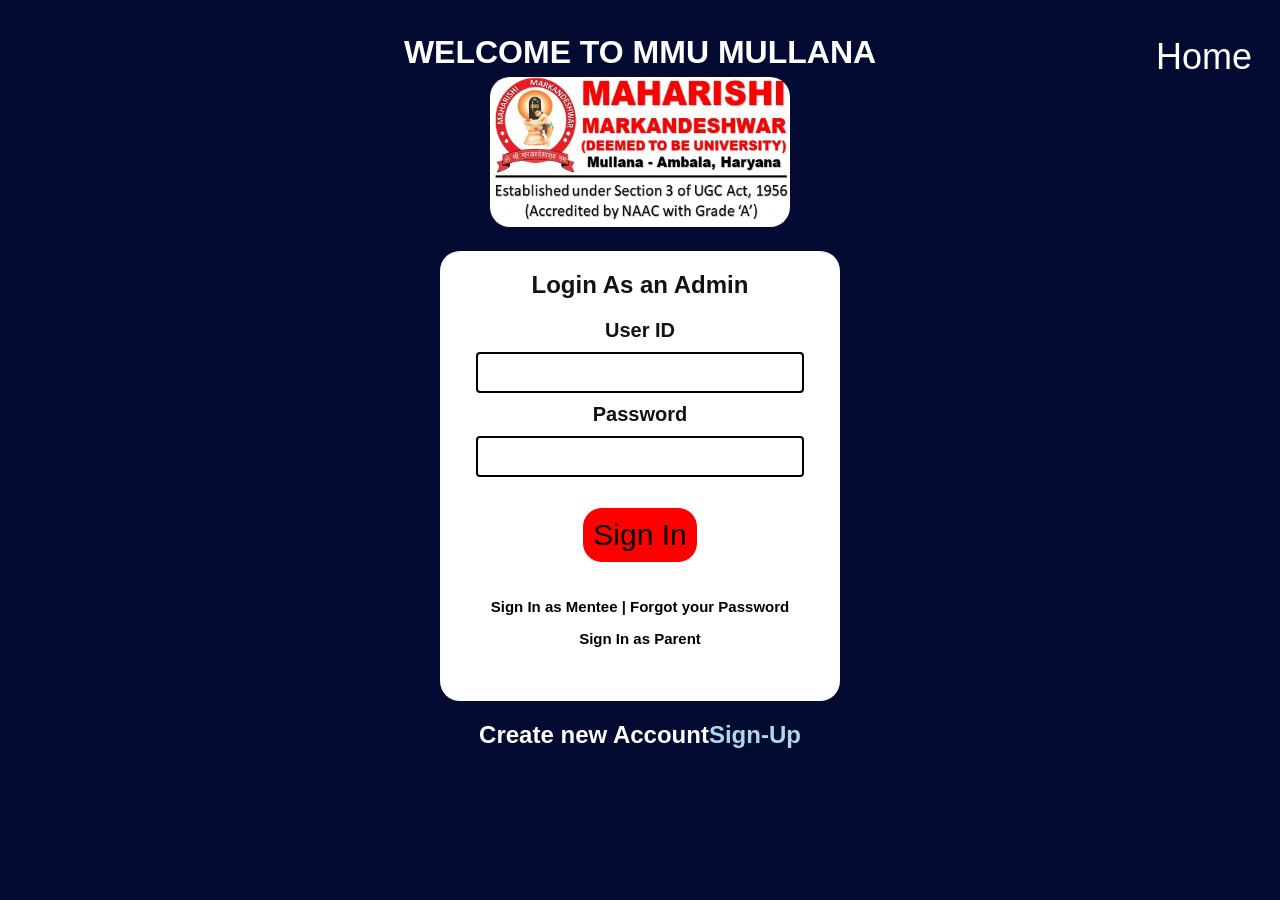
<file: admin.html>
<!DOCTYPE html>
<html lang="en">
  <head>

    <meta charset="UTF-8" />
    <meta name="viewport" content="width=device-width, initial-scale=1.0" />
    <meta http-equiv="X-UA-Compatible" content="ie=edge" />
    <link rel="stylesheet" href="style.css" />
    <title>Login as Admin</title>

    <style>
    ul {
  list-style-type: none;
  overflow: hidden;
  background-color: #040B33;
}

li {
margin-left:50px;  
float: right;
padding:20px;
font-size: 36px;}
    </style>
  </head>
  <body>
      <ul>
          <li><a href="home.html">Home</a></li>
        </ul>
    <h1 class="intro">Welcome To MMU Mullana</h1>
    <img class="image" src="uni.jpg" alt="Logo" />

    <section>
      <div class="main">
        <h1>Login As an Admin</h1>
        <label class="label" for="Name">User ID</label><br />
        <input type="text" /><br />
        <label class="label" for="Password">Password</label><br />
        <input type="password" /><br />
        <button><a href="index.html">Sign In</a></button><br />
        <h6>
          <a href="mentee login.html">Sign In as Mentee</a> | <a href="#">Forgot your Password</a>
        </h6>
        <h6 class="admin"><a href="#"> Sign In as Parent</a></h6>
      </div>
      <h2 class="sign">
        <a href="#">Create new Account<span>Sign-Up</span></a>
      </h2>
    </section>
  </body>
</html>
</file>
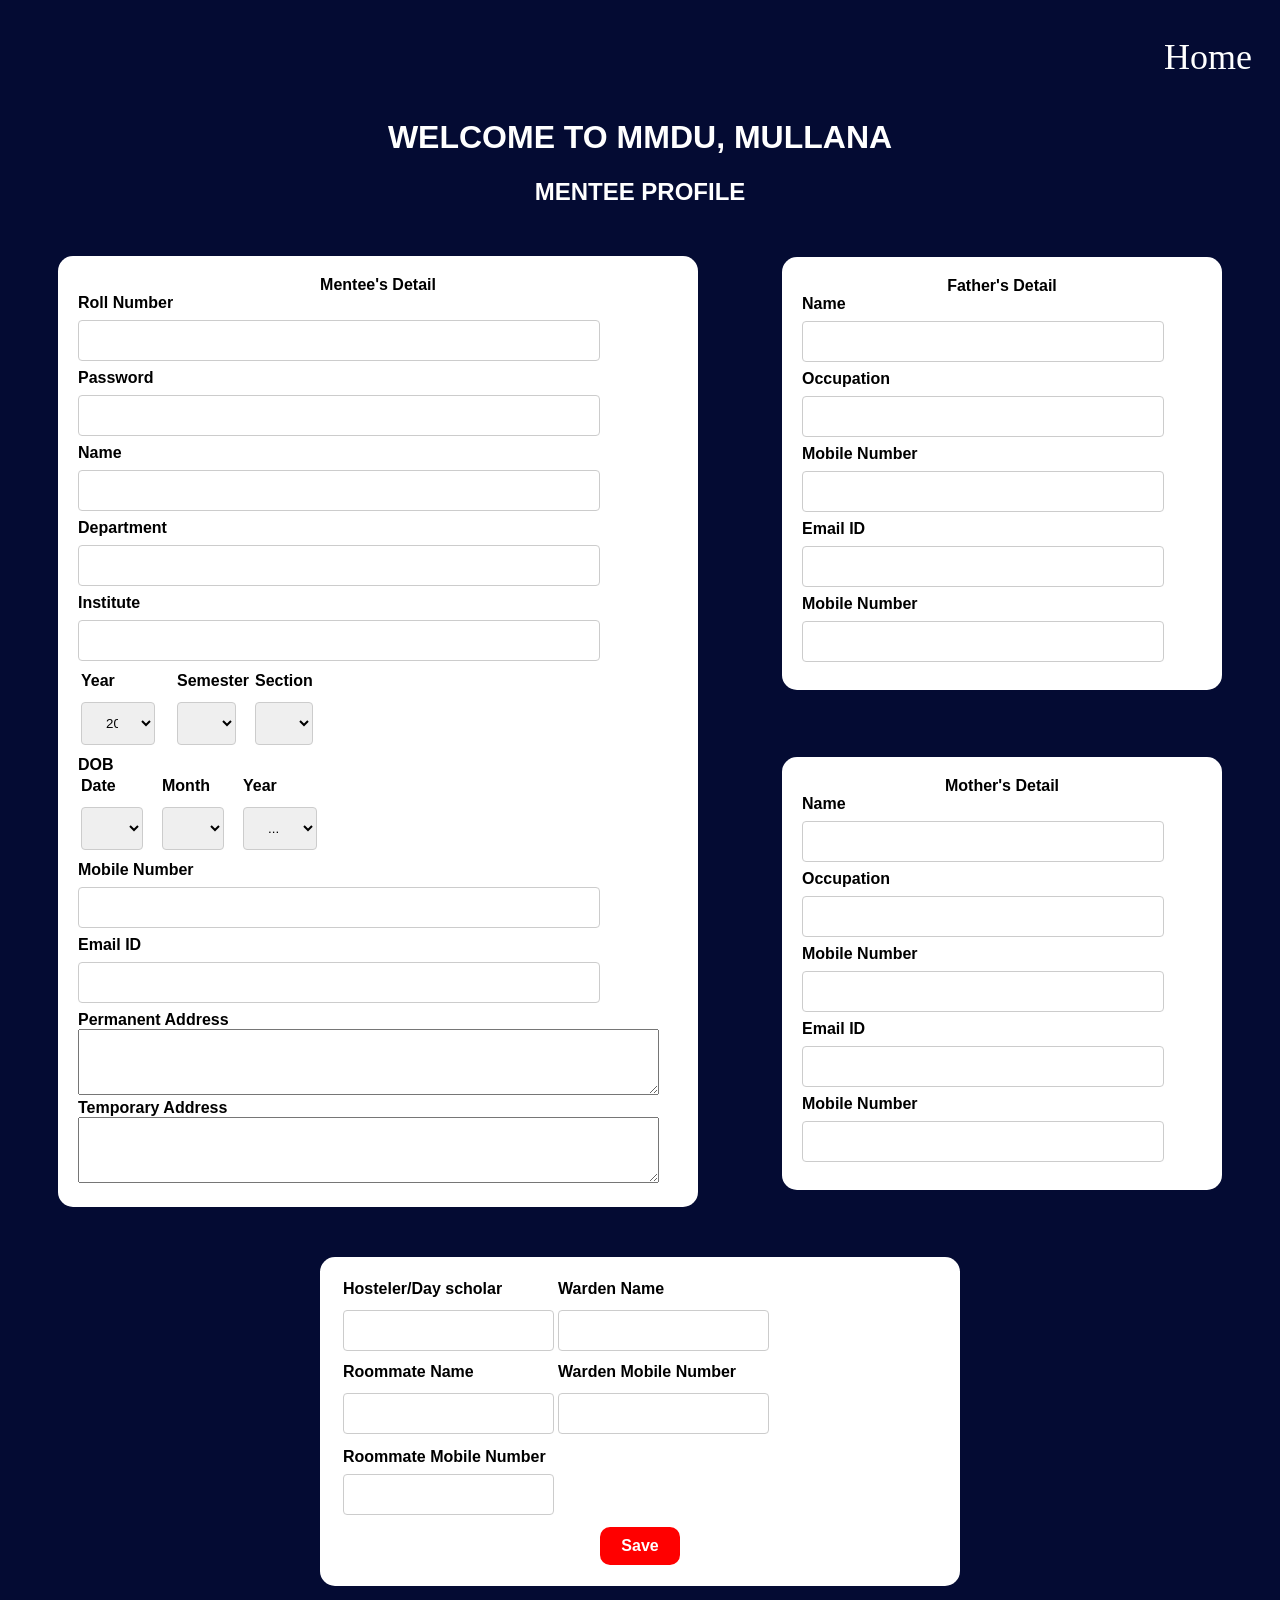
<file: Mentee form.html>
<!DOCTYPE html>
<html>
    <head>
        <title> Mentee form</title>
      </head>
<style>
  
    ul {
  list-style-type: none;
  overflow: hidden;
  background-color: #040B33;
}

li {
margin-left:50px;  
float: right;
padding:20px;
font-size: 36px;}
  
body{background-color:#040B33;
}
input[type=text],select{
  width: 80%;
  padding: 12px 20px;
  margin: 8px 0;
  display: inline-block;
  border: 1px solid #ccc;
  border-radius: 4px;
 
}
input[type=text1]{
  width: 80%;
  padding: 12px 20px;
  margin: 8px 0;
  display: inline-block;
  border: 1px solid #ccc;
  border-radius: 4px;
 

}


input[type=password]{
  width: 80%;
  padding: 12px 20px;
  margin: 8px 0;
  display: inline-block;
  border: 1px solid #ccc;
  border-radius: 4px;
 
}
.b{
  float: right;
    margin-top:-1000px;
    border-radius: 15px;
  background-color: white;
  padding: 20px;
  width: 400px;
  font-family: 'Segoe UI', Tahoma, Geneva, Verdana, sans-serif;
}
.c{
  float: right;
    margin-top:-500px;
    border-radius: 15px;
  background-color: white;
  padding: 20px;
  width: 400px;
  font-family: 'Segoe UI', Tahoma, Geneva, Verdana, sans-serif;
  
}
.d{
  text-align: left;
    border-radius: 15px;
  background-color: white;
  padding: 20px;
  width: 600px;
  margin:50px;
  font-family: 'Segoe UI', Tahoma, Geneva, Verdana, sans-serif;
    
}
div {
  border-radius: 15px;
  background-color: white;
  padding: 20px;
  width: 600px;
  margin:50px;
  font-family: 'Segoe UI', Tahoma, Geneva, Verdana, sans-serif;
}
.a {
    text-align: center;
    color: white;
    font-family: 'Segoe UI', Tahoma, Geneva, Verdana, sans-serif;
    
  }
  a{
  text-decoration: none;
  color: white;
}
  
  .button {
  background-color: red; 
  border: none;
  color: white;
  padding: 10px;
  text-align: center;
  text-decoration: none;
  display: inline-block;
  font-size: 16px;
  margin: 1px 0px;
  cursor: pointer;
}

.button1 {border-radius: 10px;
width: 80px;}
</style>
<body>
    <ul>
        <li><a href="home.html">Home</a></li>
      </ul>
  <div2 class="a">
      <h1> WELCOME TO MMDU, MULLANA </h1>
  </div2>
    
    <div3 class="a">
    
    <h2>MENTEE PROFILE</h2>
    </div3>
<div>
  <form>
<center><b><label heading="Mentee's detail ">Mentee's Detail</label><br></b></center>
    <b><label for="Roll. no">Roll Number</label><br></b>
    <input type="text" id="rollno" name="name" placeholder="" size="50"><br>

    <b><label for="password">Password</label><br></b>
    <input type="password" id="password" name="name" placeholder=" "><br>

    <b><label for="Nme">Name</label><br></b>
    <input type="text" id="name" name="Name" placeholder=" "><br>
  
    <b><label for="Nme">Department</label><br></b>
    <input type="text" id="department" name="department" placeholder=""><br>
    
    <b><label for="Nme">Institute</label><br></b>
    <input type="text" id="institute" name="institute" placeholder=""><br>
    
     <table>
<tr>
  <td><b><label>Year</label></b></td>

   <b><td><b><label>Semester</lable></b></td></b>
  
  <b><td><b><label>Section</lable></b></td></b>
  
   </tr>
<b><tr><td><select id="year" name="year"></b>
      <option value="2017">2017</option>
      <option value="2018">2018</option>
      <option value="2019">2019</option>
    </select></td>
<b><td><select id="semester" name="semester"></b>
      <option value="2017">I</option>
      <option value="2018">II</option>
      <option value="2019">III</option>
    </select></td>
<b><td><select id="section" name="section"></b>
      <option value="2017">A</option>
      <option value="2018">B</option>
      <option value="2019">C</option>
    </select></td>
</tr>
</table>
<b><label for="Nme">DOB</label><br></b>
<table>
<tr>
<b><td><label for="Nme">Date</label></td></b>
<b><td><label for="Nme">Month</label></td></b>
<b><td><label for="Nme">Year</label></td></b>
</tr>
<tr>
<td><select id="date" name="date">
<option value="1">01</option>
<option value="2">02</option>
<option value="3">03</option>
<option value="4">04</option>
<option value="5">05</option>
<option value="6">06</option>
<option value="7">07</option>
<option value="8">08</option>
<option value="9">09</option>
<option value="10">10</option>
<option value="11">11</option>
<option value="12">12</option>
<option value="13">13</option>
<option value="14">14</option>
<option value="15">15</option>
<option value="16">16</option>
<option value="17">17</option>
<option value="18">18</option>
<option value="19">19</option>
<option value="20">20</option>
<option value="21">21</option>
<option value="22">22</option>
<option value="23">23</option>
<option value="24">24</option>
<option value="25">25</option>
<option value="26">26</option>
<option value="27">27</option>
<option value="28">28</option>
<option value="29">29</option>
<option value="30">30</option>
<option value="31">31</option>

</select></td>
<td><select id="month" name="month">
<option value="1">01</option>
<option value="2">02</option>
<option value="3">03</option>
<option value="4">04</option>
<option value="5">05</option>
<option value="6">06</option>
<option value="7">07</option>
<option value="8">08</option>
<option value="9">09</option>
<option value="10">10</option>
<option value="11">11</option>
<option value="12">12</option>
    </select></td>
<td><select id="year" name="year">
<option value="9">....</option>
<option value="1">1993</option>
<option value="2">1994</option>
<option value="3">1995</option>
<option value="4">1996</option>
<option value="5">1997</option>
<option value="6">1998</option>
<option value="7">1999</option>
<option value="8">2000</option>
<option value="9">2001</option>
<option value="9">2002</option>
<option value="9">2003</option>
<option value="9">2004</option>
<option value="9">2005</option>
<option value="9">....</option>
    </select></td>
</tr>
</table>
<b><label for="Mobile Number">Mobile Number</label><br></b>
    <input type="text" id="Mobile Number" name="Mobile Number" placeholder=" "><br>
    <b><label for="Email ID">Email ID</label><br></b>
    <input type="text" id="Email ID" name="name" placeholder=" "><br>
   <b><label for="Permanent Address">Permanent Address</label><br></b>
   <textarea rows="4" cols="70">
 </textarea><br>
 <b><label for="Temporary Address">Temporary Address</label><br></b>
   <textarea rows="4" cols="70">
 </textarea>
  </form>
</div>
<div class="b">
    <form>
        <center><b><label heading="Father's detail ">Father's Detail</label><br></b></center>
         
      
          <b><label for="Nme">Name</label><br></b>
          <input type="text" id="name" name="Name" placeholder=" "><br>
        
         <b><label for="Nme">Occupation</label><br></b>
          <input type="text" id="occupation" name="occupation" placeholder=""><br>
          <b><label for="Mobile Number">Mobile Number</label><br></b>
          <input type="text" id="Mobile Number" name="Mobile Number" placeholder=" "><br>
          <b><label for="Email ID">Email ID</label><br></b>
          <input type="text" id="Email ID" name="name" placeholder=" "><br>
         <b><label for="Whatsapp Number">Mobile Number</label><br></b>
          <input type="text" id="Mobile Number" name="Mobile Number" placeholder=" "><br>
          
          
      
        </form>
</div>
<div class="c">
    <form>
        <center><b><label heading="Mother's detail ">Mother's Detail</label><br></b></center>
         
      
          <b><label for="Nme">Name</label><br></b>
          <input type="text" id="name" name="Name" placeholder=" "><br>
        
         <b><label for="Nme">Occupation</label><br></b>
          <input type="text" id="occupation" name="occupation" placeholder=""><br>
          <b><label for="Mobile Number">Mobile Number</label><br></b>
          <input type="text" id="Mobile Number" name="Mobile Number" placeholder=" "><br>
          <b><label for="Email ID">Email ID</label><br></b>
          <input type="text" id="Email ID" name="name" placeholder=" "><br>
         <b><label for="Whatsapp Number">Mobile Number</label><br></b>
          <input type="text" id="Mobile Number" name="Mobile Number" placeholder=" "><br>
          
          
      
        </form>
</div>
<center><div class="d">
    <form >
    <table class="last">
    <tr>
    <td>
      <b><label for="fname">Hosteler/Day scholar</label></td></b>
      <td><b><label for="lname">Warden Name</label></b></td></tr>
      <tr>
      <td>
      <input type="text" id="fname" name="firstname" placeholder=""></td>
      <td>
      <input type="text" id="lname" name="lastname" placeholder="">
    </td>
     </tr>
     
     <tr>
    <td>
      <b><label for="fname">Roommate Name</label></b></td>
      <td><b><label for="lname">Warden Mobile Number </label></b></td></tr>
      <tr>
      <td>
      <input type="text1" id="rname" name="Roommate" placeholder=""></td>
      <td>
      <input type="text1" id="wmobile" name="Mobile" placeholder="">
    </td>
     </tr>
     </table>
     <table>
     <tr>
     <td>
    <b><label for="fname">Roommate Mobile Number</label></b><br>
    <input type="text" id="fname" name="firstname" placeholder="">
    </td></tr>  </table>
    <center><button class="button button1"><a href="Menteedash.html"<b>Save</b></a></button></center>
  
    </form>
  </div>
</center>
</body>
</html>
</file>
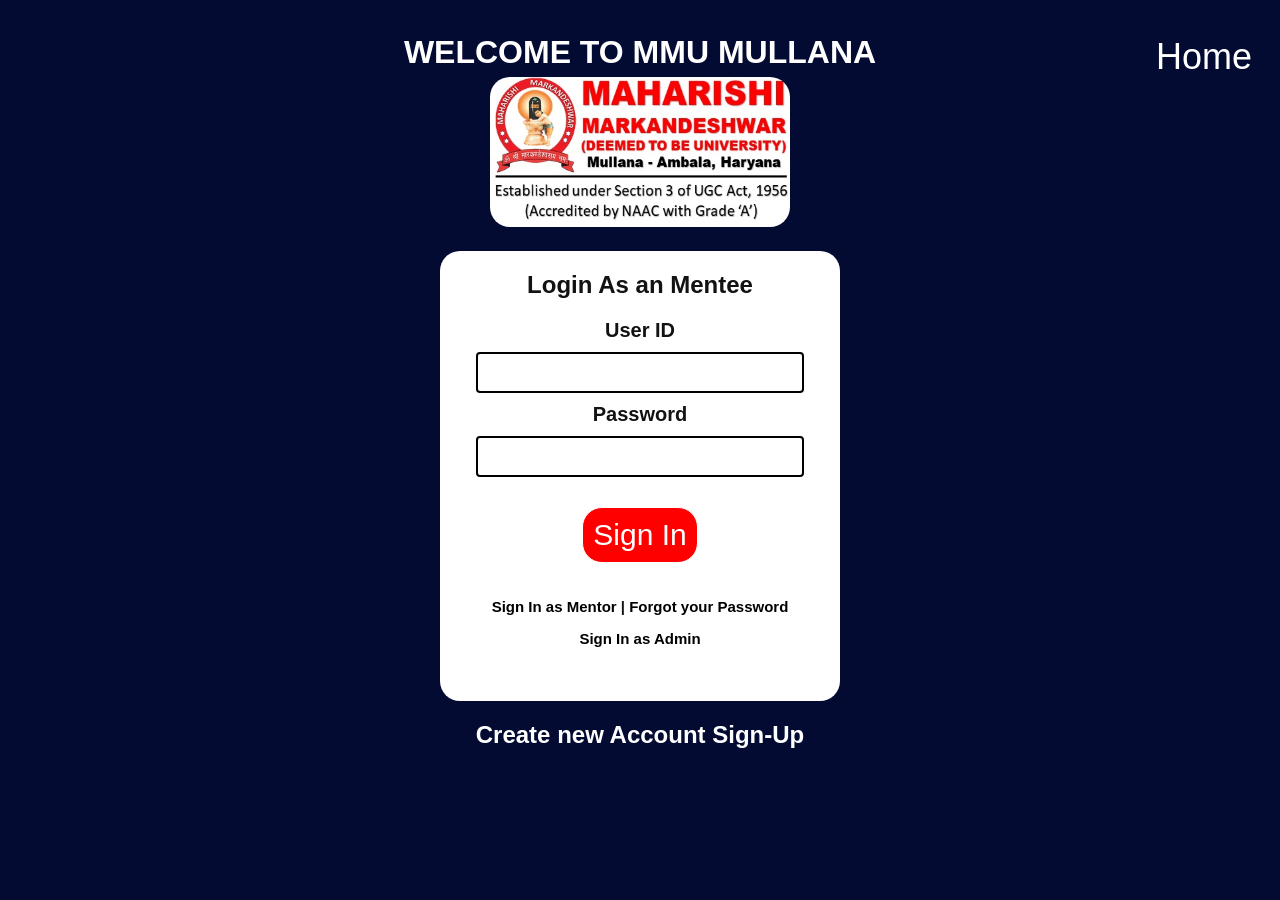
<file: mentee login.html>
<!DOCTYPE html>
<html lang="en">
  <head>
    <title>Log In as Mentee</title>
    <meta charset="UTF-8" />
    <meta name="viewport" content="width=device-width, initial-scale=1.0" />
    <meta http-equiv="X-UA-Compatible" content="ie=edge" />
    <link rel="stylesheet" href="style.css" />
    <title>Login-Page</title>
    <style>
        ul {
      list-style-type: none;
      overflow: hidden;
      background-color: #040B33;
    }
    
    li {
    margin-left:50px;  
    float: right;
    padding:20px;
    font-size: 36px;}
        </style>
  </head>
  <body>
      <ul>
          <li><a href="home.html">Home</a></li>
        </ul>
    <h1 class="intro">Welcome To MMU Mullana</h1>
    <img class="image" src="uni.jpg" alt="Logo" />

    <section>
      <div class="main">
        <h1>Login As an Mentee</h1>
        <label class="label" for="Name">User ID</label><br />
        <input type="text" /><br />
        <label class="label" for="Password">Password</label><br />
        <input type="password" /><br />
        <button>Sign In</button><br />
        <h6>
          <a href="#">Sign In as Mentor</a> | <a href="#">Forgot your Password</a>
        </h6>
        <h6 class="admin"><a href="admin.html"> Sign In as Admin</a></h6>
      </div>
      <h2 class="sign">
        <a href="#">Create new Account </a><span><a href="Mentee form.html">Sign-Up</a></span>
      </h2>
    </section>
  </body>
</html>
</file>
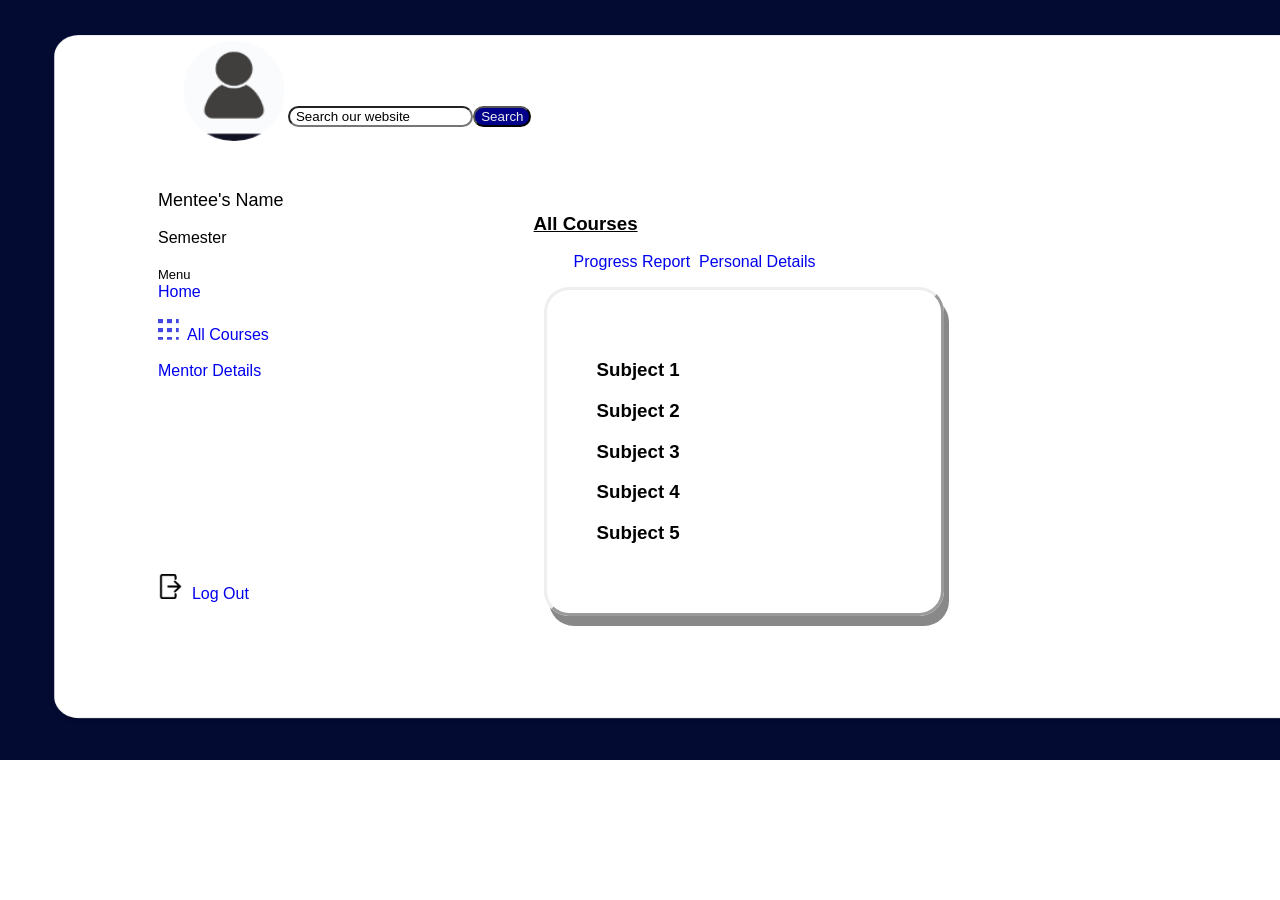
<file: Menteedash.html>
<!DOCTYPE html>
<html lang="en">
<head>
<title>Mentee's Dashpage</title>
<meta charset="utf-8">
<meta name="viewport" content="width=device-width, initial-scale=1">
<style>
* {
  box-sizing: border-box;
}

body {
  font-family: Arial, Helvetica, sans-serif;
background-image: url("Web.png");
background-repeat: no-repeat;
background-size: 1555px 760px;

}

/* Style the header */
header {
  
  padding: 30px;
  text-align: center;
  font-size: 35px;
  color: white;

}

a:link {
  background-color: transparent;
  text-decoration: none;
}
 a:focus {
    box-shadow: 0 0 3px 7px grey;
    background: lightgrey;
  }
  
a:active {
    background-color: blue;
    color: white;
  }

.tfbutton2{
background:darkblue;
color:#eee;
border-radius: 30px;

}
.tfbutton2:hover {
background: #4ea923;
}

.tftextinput2{
border-radius: 30px;
}

.tftextinput2:focus{
outline: none;
background: #fff; /* Fallback color for non-css3 browsers */
}

/* Create two columns/boxes that floats next to each other */
nav {
  float: left;
  width: 40%;
  height: 400px; /* only for demonstration, should be removed */
  padding-left: 150px;
}

ul {
  list-style-type: none;
}

/* Style the list inside the menu */
nav ul {
  list-style-type: none;
  padding: 0;
}

article {
   
float: left;
  padding: 20px;
  width: 60%;
  height: 400px; /* only for demonstration, should be removed */
}

/* Clear floats after the columns */
section:after {
  content: "";
  display: table;
  clear: both;
}

/* Style the footer */
footer {
  padding-left: 150px;
  text-align: left;
  color: white;
}

/* Responsive layout - makes the two columns/boxes stack on top of each other instead of next to each other, on small screens */
@media (max-width: 600px) {
  nav, article {
    width: 100%;
    height: auto;
  }
}
</style>
</head>
<body>

<header>
 <div>
  
 <table>
<tr><td align="left" width="50%"><img src="Image 4.png" alt="Mentee logo" width="100" height="100" align="right"></td><td align="right" width="50%"><p></p><form id="tfnewsearch" align="left" method="get" action="http://www.google.com">
		        <input type="text" id="tfq" class="tftextinput2" name="q" size="21" maxlength="120" value=" Search our website"><input type="submit" value="Search" class="tfbutton2">
		</form></td>
		</tr>
</table>
</div>
</header>

<section>
  <nav>
    <ul>
      <li><font color="black" size="4px">Mentee's Name</font></li><br>
      <li><font color="black" size="3px">Semester</font></li><br>
      <li><font color="black" size="2px">Menu</font></li>
      <li><a href="home.html">Home</a></li></br>

      <li><img src="Repeat Grid 1.png">&nbsp&nbsp<a href="#">All Courses</a></li><br>
     
      <li><a href="#">Mentor Details</a></li>
     
     
    </ul>
  </nav>
  
  <article>

    <h1><u>All Courses</u></h1>
    <ul>
      <li><a href="#">Progress Report</a>&nbsp&nbsp<a href="#">Personal Details</a></li>
     
    </ul>
    <div style= "width: 400px;
    border-width:3px;  
    border-style:outset;
    box-shadow: 5px 10px #888888;
    border-radius: 25px;
    padding: 50px;
    margin: 10px;">

    <h3>Subject 1</h3>
    <h3>Subject 2</h3>
    <h3>Subject 3</h3>
    <h3>Subject 4</h3>
    <h3>Subject 5</h3>

    </div>
  </article>
</section>

<footer>
     <img src="download.png" height=25px width=25px>&nbsp&nbsp<a href="mentee login.html" align="left">Log Out</a>     
</footer>
</body>
</html>
</file>
<file: style.css>
body {
  background-color: #040b33;
  font-family: "Segoe UI", Tahoma, Geneva, Verdana, sans-serif;
  text-align: center;
  color: #fff;
}

.intro {
  text-transform: uppercase;
  color: #fff;
  margin-top: -80px;
}

.image {
  border-radius: 20px;
  height: 150px;
  width: 300px;
  margin-top: -15px;
}

section {
  margin-top: 20px;
  display: flex;
  flex-direction: column;
  align-items: center;
  justify-content: center;
}
.main {
  background-color: #fff;
  border-radius: 20px;
  color: #121212;
  width: 400px;
  height: 450px;
}

.label {
  font-size: 20px;
  font-weight: bold;
}
input {
  border: 2px solid black;
  margin-top: 10px;
  margin-bottom: 10px;
  width: 80%;
  height: 35px;
  border-radius: 4px;
  font-size: 25px;
}

button {
  background-color: red;
  color: #fff;
  margin-top: 20px;
  border-radius: 20px;
  padding: 10px;
  font-size: 30px;
  border: 1px solid #fff;
}

.main h6 {
  font-size: 15px;
}

.admin {
  margin-top: -20px;
}

a {
  text-decoration: none;
  color: white;
}

.main a {
  color: black;
}

button:hover,
a:hover {
  background-color: black;
  border: 1px solid #fff;
  color: white;
  border-radius: 20px;
  padding: 10px;
  cursor: pointer;
}

span {
  color: lightblue;
}
</file>
